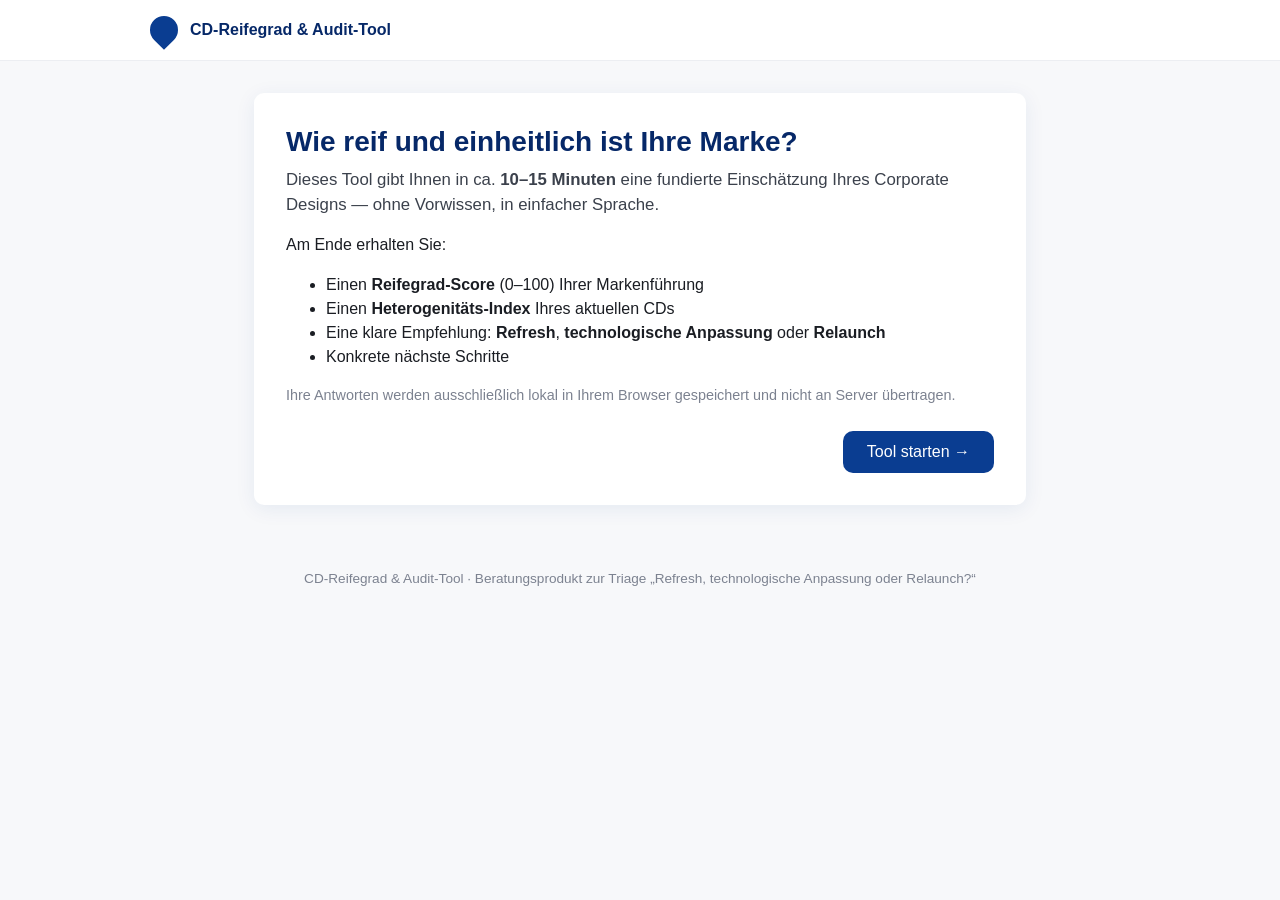
<file: tools/cd-reifegrad-tool/index.html>
<!DOCTYPE html>
<html lang="de">
<head>
<meta charset="UTF-8" />
<meta name="viewport" content="width=device-width, initial-scale=1.0" />
<title>CD-Reifegrad &amp; Audit-Tool</title>
<style>
  :root {
    --blue: #0a3d91;
    --blue-light: #e8eef9;
    --blue-dark: #062868;
    --accent: #ffb400;
    --green: #1f8a4c;
    --red: #c0392b;
    --orange: #e67e22;
    --gray-50: #f7f8fa;
    --gray-100: #eceef2;
    --gray-300: #c9cdd4;
    --gray-500: #7c8290;
    --gray-700: #3b414c;
    --gray-900: #1a1d23;
    --radius: 10px;
    --shadow: 0 4px 20px rgba(10, 61, 145, 0.08);
  }
  * { box-sizing: border-box; }
  html, body {
    margin: 0;
    padding: 0;
    font-family: -apple-system, BlinkMacSystemFont, "Segoe UI", Roboto, "Helvetica Neue", Arial, sans-serif;
    color: var(--gray-900);
    background: var(--gray-50);
    line-height: 1.5;
  }
  header {
    background: white;
    border-bottom: 1px solid var(--gray-100);
    padding: 1rem 1.5rem;
    position: sticky;
    top: 0;
    z-index: 10;
  }
  header .wrap {
    max-width: 980px;
    margin: 0 auto;
    display: flex;
    align-items: center;
    justify-content: space-between;
    gap: 1rem;
  }
  .brand {
    display: flex;
    align-items: center;
    gap: 0.75rem;
    font-weight: 600;
    color: var(--blue-dark);
  }
  .brand-mark {
    width: 28px; height: 28px;
    background: var(--blue);
    border-radius: 50% 50% 50% 0;
    transform: rotate(-45deg);
  }
  .progress-wrap {
    flex: 1;
    max-width: 320px;
  }
  .progress-bar {
    height: 6px;
    background: var(--gray-100);
    border-radius: 3px;
    overflow: hidden;
  }
  .progress-fill {
    height: 100%;
    background: var(--blue);
    width: 0%;
    transition: width 0.3s ease;
  }
  .progress-text {
    font-size: 0.8rem;
    color: var(--gray-500);
    margin-top: 4px;
  }
  main {
    max-width: 820px;
    margin: 2rem auto;
    padding: 0 1.5rem;
  }
  .card {
    background: white;
    border-radius: var(--radius);
    padding: 2rem;
    box-shadow: var(--shadow);
    margin-bottom: 1.5rem;
  }
  h1 {
    margin: 0 0 0.5rem;
    color: var(--blue-dark);
    font-size: 1.75rem;
    line-height: 1.2;
  }
  h2 {
    margin: 0 0 1rem;
    color: var(--blue-dark);
    font-size: 1.3rem;
  }
  h3 {
    margin: 0 0 0.5rem;
    font-size: 1.05rem;
  }
  p { margin: 0 0 1rem; }
  .lead {
    color: var(--gray-700);
    font-size: 1.05rem;
  }
  .muted {
    color: var(--gray-500);
    font-size: 0.9rem;
  }
  .btn {
    display: inline-block;
    background: var(--blue);
    color: white;
    border: none;
    padding: 0.75rem 1.5rem;
    border-radius: var(--radius);
    font-size: 1rem;
    font-weight: 500;
    cursor: pointer;
    text-decoration: none;
    transition: background 0.2s;
  }
  .btn:hover { background: var(--blue-dark); }
  .btn:disabled {
    background: var(--gray-300);
    cursor: not-allowed;
  }
  .btn-secondary {
    background: white;
    color: var(--blue);
    border: 1.5px solid var(--blue);
  }
  .btn-secondary:hover { background: var(--blue-light); }
  .btn-ghost {
    background: transparent;
    color: var(--gray-700);
    border: none;
    padding: 0.5rem 0.75rem;
  }
  .btn-ghost:hover { color: var(--blue); }
  .btn-row {
    display: flex;
    gap: 0.75rem;
    margin-top: 1.5rem;
    flex-wrap: wrap;
    justify-content: space-between;
  }
  .mode-grid {
    display: grid;
    grid-template-columns: repeat(auto-fit, minmax(220px, 1fr));
    gap: 1rem;
    margin: 1.5rem 0;
  }
  .mode-card {
    border: 2px solid var(--gray-100);
    border-radius: var(--radius);
    padding: 1.25rem;
    cursor: pointer;
    transition: all 0.2s;
    background: white;
  }
  .mode-card:hover {
    border-color: var(--blue);
    transform: translateY(-2px);
  }
  .mode-card.selected {
    border-color: var(--blue);
    background: var(--blue-light);
  }
  .mode-card .icon {
    width: 40px; height: 40px;
    background: var(--blue-light);
    border-radius: 50%;
    display: flex;
    align-items: center;
    justify-content: center;
    color: var(--blue);
    font-size: 1.2rem;
    font-weight: bold;
    margin-bottom: 0.75rem;
  }
  .mode-card.selected .icon {
    background: var(--blue);
    color: white;
  }
  .question {
    margin-bottom: 2rem;
    padding-bottom: 2rem;
    border-bottom: 1px solid var(--gray-100);
  }
  .question:last-child {
    border-bottom: none;
    padding-bottom: 0;
    margin-bottom: 0;
  }
  .q-num {
    display: inline-block;
    background: var(--blue-light);
    color: var(--blue-dark);
    padding: 2px 10px;
    border-radius: 12px;
    font-size: 0.8rem;
    font-weight: 600;
    margin-bottom: 0.5rem;
  }
  .q-text {
    font-weight: 500;
    font-size: 1.05rem;
    margin-bottom: 0.5rem;
  }
  .q-help {
    color: var(--gray-500);
    font-size: 0.9rem;
    margin-bottom: 1rem;
  }
  .likert {
    display: grid;
    grid-template-columns: repeat(5, 1fr);
    gap: 0.5rem;
  }
  .likert-option {
    background: white;
    border: 1.5px solid var(--gray-100);
    border-radius: var(--radius);
    padding: 0.75rem 0.5rem;
    cursor: pointer;
    text-align: center;
    transition: all 0.15s;
    font-size: 0.85rem;
    color: var(--gray-700);
  }
  .likert-option:hover {
    border-color: var(--blue);
    background: var(--blue-light);
  }
  .likert-option.selected {
    background: var(--blue);
    border-color: var(--blue);
    color: white;
    font-weight: 500;
  }
  .likert-option .num {
    display: block;
    font-size: 1.1rem;
    font-weight: 600;
    margin-bottom: 2px;
  }
  .section-header {
    margin-bottom: 1.5rem;
    padding-bottom: 1rem;
    border-bottom: 2px solid var(--blue-light);
  }
  .section-header .kicker {
    color: var(--blue);
    font-size: 0.85rem;
    font-weight: 600;
    text-transform: uppercase;
    letter-spacing: 0.5px;
  }
  .group-header {
    margin: 1.5rem 0 1rem;
    padding-left: 0.75rem;
    border-left: 3px solid var(--blue);
    color: var(--blue-dark);
    font-weight: 600;
  }
  .group-header:first-child { margin-top: 0; }
  .result-score {
    text-align: center;
    padding: 2rem 1rem;
    background: linear-gradient(135deg, var(--blue) 0%, var(--blue-dark) 100%);
    color: white;
    border-radius: var(--radius);
    margin-bottom: 1.5rem;
  }
  .result-score .big-num {
    font-size: 3.5rem;
    font-weight: 700;
    line-height: 1;
    margin: 0.5rem 0;
  }
  .result-score .label {
    opacity: 0.85;
    font-size: 0.9rem;
    text-transform: uppercase;
    letter-spacing: 1px;
  }
  .result-score .level {
    background: rgba(255,255,255,0.2);
    padding: 6px 14px;
    border-radius: 20px;
    display: inline-block;
    margin-top: 0.5rem;
    font-weight: 500;
  }
  .score-grid {
    display: grid;
    grid-template-columns: 1fr 1fr;
    gap: 1rem;
    margin-bottom: 1.5rem;
  }
  .score-grid .result-score .big-num { font-size: 2.5rem; }
  .score-grid .result-score { padding: 1.25rem 1rem; }
  .heterogen { background: linear-gradient(135deg, #e67e22 0%, #c0392b 100%); }
  .recommendation {
    padding: 1.5rem;
    border-radius: var(--radius);
    border-left: 4px solid var(--blue);
    background: var(--blue-light);
    margin-bottom: 1.5rem;
  }
  .recommendation h3 {
    color: var(--blue-dark);
    margin-bottom: 0.5rem;
  }
  .rec-tag {
    display: inline-block;
    padding: 4px 12px;
    border-radius: 12px;
    font-size: 0.85rem;
    font-weight: 600;
    background: var(--blue);
    color: white;
    margin-bottom: 0.75rem;
  }
  .rec-tag.refresh { background: var(--green); }
  .rec-tag.tech { background: var(--orange); }
  .rec-tag.relaunch { background: var(--red); }
  .dim-bar {
    display: grid;
    grid-template-columns: 200px 1fr 50px;
    gap: 0.75rem;
    align-items: center;
    margin-bottom: 0.5rem;
    font-size: 0.9rem;
  }
  .dim-bar .bar-track {
    height: 12px;
    background: var(--gray-100);
    border-radius: 6px;
    overflow: hidden;
  }
  .dim-bar .bar-fill {
    height: 100%;
    border-radius: 6px;
    transition: width 0.5s ease;
  }
  .dim-bar .bar-value {
    text-align: right;
    font-weight: 600;
    color: var(--gray-700);
  }
  .level-1 { background: var(--red); }
  .level-2 { background: var(--orange); }
  .level-3 { background: var(--accent); }
  .level-4 { background: #7fc15c; }
  .level-5 { background: var(--green); }
  .actions-list {
    list-style: none;
    padding: 0;
    margin: 0;
  }
  .actions-list li {
    padding: 0.75rem 0;
    border-bottom: 1px solid var(--gray-100);
    display: flex;
    gap: 0.75rem;
    align-items: flex-start;
  }
  .actions-list li:last-child { border-bottom: none; }
  .actions-list .check {
    color: var(--blue);
    font-weight: bold;
  }
  .hidden { display: none !important; }
  .checkbox-grid {
    display: grid;
    grid-template-columns: repeat(auto-fill, minmax(220px, 1fr));
    gap: 0.5rem;
    margin-top: 0.5rem;
  }
  .checkbox-item {
    display: flex;
    align-items: center;
    gap: 0.5rem;
    padding: 0.6rem 0.75rem;
    background: var(--gray-50);
    border-radius: 6px;
    cursor: pointer;
    border: 1.5px solid transparent;
    font-size: 0.9rem;
  }
  .checkbox-item:hover { border-color: var(--blue); }
  .checkbox-item.checked {
    background: var(--blue-light);
    border-color: var(--blue);
    font-weight: 500;
  }
  .checkbox-item input { margin: 0; }
  .stat-row {
    display: flex;
    gap: 1.5rem;
    flex-wrap: wrap;
    margin: 1rem 0;
  }
  .stat {
    flex: 1;
    min-width: 140px;
    padding: 1rem;
    background: var(--gray-50);
    border-radius: var(--radius);
  }
  .stat .label {
    font-size: 0.8rem;
    color: var(--gray-500);
    text-transform: uppercase;
    letter-spacing: 0.5px;
  }
  .stat .value {
    font-size: 1.5rem;
    font-weight: 600;
    color: var(--blue-dark);
    margin-top: 4px;
  }
  footer {
    text-align: center;
    padding: 2rem 1rem;
    color: var(--gray-500);
    font-size: 0.85rem;
  }
  @media (max-width: 600px) {
    .likert {
      grid-template-columns: repeat(5, 1fr);
      gap: 0.25rem;
    }
    .likert-option { padding: 0.5rem 0.25rem; font-size: 0.7rem; }
    .likert-option .num { font-size: 0.95rem; }
    .score-grid { grid-template-columns: 1fr; }
    .dim-bar { grid-template-columns: 1fr; gap: 0.25rem; }
    .dim-bar .bar-value { text-align: left; }
    .card { padding: 1.25rem; }
    h1 { font-size: 1.4rem; }
  }
  @media print {
    header, .btn-row, .no-print { display: none !important; }
    body { background: white; }
    .card { box-shadow: none; border: 1px solid var(--gray-100); page-break-inside: avoid; }
    main { margin: 0; max-width: 100%; }
  }
</style>
</head>
<body>

<header>
  <div class="wrap">
    <div class="brand">
      <div class="brand-mark"></div>
      <span>CD-Reifegrad &amp; Audit-Tool</span>
    </div>
    <div class="progress-wrap" id="progressWrap" style="display:none;">
      <div class="progress-bar"><div class="progress-fill" id="progressFill"></div></div>
      <div class="progress-text" id="progressText">Schritt 1 von 1</div>
    </div>
  </div>
</header>

<main>

  <!-- WELCOME -->
  <section class="card" id="screen-welcome">
    <h1>Wie reif und einheitlich ist Ihre Marke?</h1>
    <p class="lead">
      Dieses Tool gibt Ihnen in ca. <strong>10–15 Minuten</strong> eine fundierte Einschätzung
      Ihres Corporate Designs — ohne Vorwissen, in einfacher Sprache.
    </p>
    <p>
      Am Ende erhalten Sie:
    </p>
    <ul>
      <li>Einen <strong>Reifegrad-Score</strong> (0–100) Ihrer Markenführung</li>
      <li>Einen <strong>Heterogenitäts-Index</strong> Ihres aktuellen CDs</li>
      <li>Eine klare Empfehlung: <strong>Refresh</strong>, <strong>technologische Anpassung</strong> oder <strong>Relaunch</strong></li>
      <li>Konkrete nächste Schritte</li>
    </ul>
    <p class="muted">
      Ihre Antworten werden ausschließlich lokal in Ihrem Browser gespeichert
      und nicht an Server übertragen.
    </p>
    <div class="btn-row">
      <span></span>
      <button class="btn" onclick="startTool()">Tool starten →</button>
    </div>
  </section>

  <!-- MODE -->
  <section class="card hidden" id="screen-mode">
    <div class="section-header">
      <div class="kicker">Schritt 1</div>
      <h2>Was möchten Sie analysieren?</h2>
      <p class="muted">Sie können einen Bereich oder beide auswählen.</p>
    </div>
    <div class="mode-grid">
      <div class="mode-card selected" data-mode="reifegrad" onclick="toggleMode('reifegrad')">
        <div class="icon">R</div>
        <h3>Reifegrad-Check</h3>
        <p class="muted" style="margin:0;">
          Wie professionell ist Ihre Markenführung organisiert? Strategie, Manual, Prozesse, Technologie, KI.
        </p>
      </div>
      <div class="mode-card selected" data-mode="audit" onclick="toggleMode('audit')">
        <div class="icon">A</div>
        <h3>CD-Audit</h3>
        <p class="muted" style="margin:0;">
          Wie konsistent ist Ihr CD über alle Kanäle? Logo, Farbe, Typo, Bildwelt, Templates.
        </p>
      </div>
    </div>
    <div class="btn-row">
      <button class="btn-ghost" onclick="show('welcome')">← Zurück</button>
      <button class="btn" id="modeNext" onclick="startQuestionnaire()">Weiter →</button>
    </div>
  </section>

  <!-- ORG INFO -->
  <section class="card hidden" id="screen-org">
    <div class="section-header">
      <div class="kicker">Schritt 2</div>
      <h2>Kurz zu Ihrer Organisation</h2>
      <p class="muted">Diese Angaben helfen, die Empfehlung zu schärfen. Alle Felder sind optional.</p>
    </div>
    <div class="question">
      <div class="q-text">Name der Organisation (optional)</div>
      <input type="text" id="orgName" placeholder="z.B. Musterfirma GmbH"
             style="width:100%; padding: 0.75rem; border:1.5px solid var(--gray-100); border-radius: var(--radius); font-size:1rem;" />
    </div>
    <div class="question">
      <div class="q-text">Wie alt ist Ihr aktuelles Corporate Design?</div>
      <div class="likert" id="cd-age">
        <div class="likert-option" data-value="1"><span class="num">&lt; 1 J.</span></div>
        <div class="likert-option" data-value="2"><span class="num">1–3 J.</span></div>
        <div class="likert-option" data-value="3"><span class="num">3–5 J.</span></div>
        <div class="likert-option" data-value="4"><span class="num">5–10 J.</span></div>
        <div class="likert-option" data-value="5"><span class="num">&gt; 10 J.</span></div>
      </div>
    </div>
    <div class="question">
      <div class="q-text">Wie viele Mitarbeitende hat Ihre Organisation?</div>
      <div class="likert" id="org-size">
        <div class="likert-option" data-value="1"><span class="num">&lt; 10</span></div>
        <div class="likert-option" data-value="2"><span class="num">10–50</span></div>
        <div class="likert-option" data-value="3"><span class="num">50–250</span></div>
        <div class="likert-option" data-value="4"><span class="num">250–1000</span></div>
        <div class="likert-option" data-value="5"><span class="num">&gt; 1000</span></div>
      </div>
    </div>
    <div class="btn-row">
      <button class="btn-ghost" onclick="show('mode')">← Zurück</button>
      <button class="btn" onclick="startQuestionnaire()">Weiter →</button>
    </div>
  </section>

  <!-- QUESTIONNAIRE -->
  <section class="card hidden" id="screen-questionnaire">
    <div class="section-header">
      <div class="kicker" id="qSectionKicker">Reifegrad-Check</div>
      <h2 id="qSectionTitle">Markenstrategie &amp; Identität</h2>
      <p class="muted" id="qSectionLead">Bewerten Sie, wie stark die folgenden Aussagen auf Ihre Organisation zutreffen.</p>
    </div>
    <div id="qContainer"></div>
    <div class="btn-row">
      <button class="btn-ghost" id="qBack">← Zurück</button>
      <button class="btn" id="qNext" disabled>Weiter →</button>
    </div>
  </section>

  <!-- RESULTS -->
  <section class="hidden" id="screen-results">
    <div class="card">
      <div class="section-header">
        <div class="kicker">Auswertung</div>
        <h1 id="resultTitle">Ihr Marken-Status</h1>
        <p class="muted" id="resultOrg"></p>
      </div>

      <div id="scoreContainer"></div>

      <div class="recommendation" id="recBox">
        <h3>Unsere Empfehlung</h3>
        <span class="rec-tag" id="recTag">—</span>
        <p id="recText"></p>
        <p class="muted" id="recReason" style="margin-top:0.5rem;"></p>
      </div>
    </div>

    <div class="card" id="dimensionsCard">
      <h2>Detail-Auswertung</h2>
      <p class="muted">Je länger der Balken, desto besser bewertet.</p>
      <div id="dimensionBars"></div>
    </div>

    <div class="card">
      <h2>Nächste Schritte</h2>
      <ul class="actions-list" id="actionList"></ul>
    </div>

    <div class="card no-print">
      <h2>Ergebnis sichern</h2>
      <p class="muted">Sie können das Ergebnis als PDF drucken oder als Datei sichern, um es später weiterzubearbeiten.</p>
      <div class="btn-row">
        <button class="btn-secondary" onclick="window.print()">Als PDF drucken</button>
        <button class="btn-secondary" onclick="exportJSON()">Daten exportieren (JSON)</button>
        <button class="btn-ghost" onclick="restart()">Neu starten</button>
      </div>
    </div>
  </section>

</main>

<footer>
  CD-Reifegrad &amp; Audit-Tool · Beratungsprodukt zur Triage „Refresh, technologische Anpassung oder Relaunch?“
</footer>

<script>
"use strict";

/* ====================================================================
   QUESTION CATALOG
   ==================================================================== */

const REIFEGRAD = [
  {
    group: "Markenstrategie & Identität",
    questions: [
      { id: "r_strat_1", text: "Wir haben eine schriftlich festgehaltene Markenstrategie (Werte, Vision, Mission).",
        help: "Eine Marken­strategie beschreibt, wofür Ihre Marke steht und wohin sie sich entwickeln soll." },
      { id: "r_strat_2", text: "Unsere Mitarbeitenden wissen, wofür unsere Marke steht.",
        help: "Können Mitarbeitende den Markenkern in eigenen Worten erklären?" },
      { id: "r_strat_3", text: "Wichtige Entscheidungen zur Kommunikation werden auf Basis der Markenstrategie getroffen.",
        help: "Wird die Strategie aktiv im Alltag herangezogen — oder liegt sie nur in der Schublade?" },
    ]
  },
  {
    group: "Corporate Design Manual",
    questions: [
      { id: "r_man_1", text: "Es existiert ein aktuelles CD-Manual oder ein Brand Guide.",
        help: "Das CD-Manual beschreibt verbindlich, wie Logo, Farben, Typografie usw. einzusetzen sind." },
      { id: "r_man_2", text: "Das Manual wurde in den letzten 2 Jahren aktualisiert.",
        help: "Veraltete Manuals führen schnell zu uneinheitlicher Anwendung." },
      { id: "r_man_3", text: "Das Manual ist für alle relevanten Personen leicht zugänglich.",
        help: "z.B. über Intranet, Brand Portal oder geteilte Cloud." },
    ]
  },
  {
    group: "Assets & Vorlagen",
    questions: [
      { id: "r_ass_1", text: "Wir haben ein zentrales, gepflegtes Repository für Logos, Bilder und Vorlagen.",
        help: "„Zentral“ heißt: alle finden dort die gleichen, aktuellen Dateien." },
      { id: "r_ass_2", text: "Für die wichtigsten Anwendungen (Word, PowerPoint, Web, Social, Print) gibt es einsatzfertige Vorlagen.",
        help: "Vorlagen sparen Zeit und sorgen für Einheitlichkeit." },
      { id: "r_ass_3", text: "Diese Vorlagen werden regelmäßig gepflegt und aktualisiert.",
        help: "Veraltete Vorlagen werden umgangen — und das CD bröckelt." },
    ]
  },
  {
    group: "Governance & Prozesse",
    questions: [
      { id: "r_gov_1", text: "Es gibt eine klar benannte Verantwortlichkeit für das Corporate Design (z.B. CD-Manager:in).",
        help: "Ohne Verantwortliche/n verwässert das CD über die Zeit." },
      { id: "r_gov_2", text: "Es gibt definierte Freigabeprozesse für neue Kommunikationsmaterialien.",
        help: "Wer prüft, dass Materialien dem CD entsprechen, bevor sie veröffentlicht werden?" },
      { id: "r_gov_3", text: "Verstöße gegen das CD werden systematisch erkannt und behoben.",
        help: "Gibt es ein Monitoring oder regelmäßige Audits?" },
    ]
  },
  {
    group: "Technologie & KI",
    questions: [
      { id: "r_tec_1", text: "Wir nutzen Design Tokens oder strukturierte Design-Daten (z.B. Farben, Schriften als zentrale Variablen).",
        help: "Design Tokens machen das CD maschinenlesbar und über Tools hinweg konsistent." },
      { id: "r_tec_2", text: "Wir setzen KI-Tools im Markenprozess gezielt ein (z.B. Texterstellung, Asset-Generierung).",
        help: "KI kann Tempo und Skalierbarkeit massiv erhöhen — wenn sie kontrolliert eingesetzt wird." },
      { id: "r_tec_3", text: "Wir haben Governance / Leitplanken für KI-generierte Inhalte.",
        help: "Klare Regeln verhindern, dass KI-Outputs unkontrolliert in Markenkommunikation landen." },
    ]
  }
];

const CD_AUDIT = [
  {
    group: "Visuelle Konsistenz",
    questions: [
      { id: "a_vis_logo", text: "Logo-Anwendung",
        help: "Wird das Logo überall korrekt, in gleicher Form, gleichen Farben und Schutzräumen eingesetzt?" },
      { id: "a_vis_color", text: "Farbpalette",
        help: "Werden über alle Touchpoints dieselben Farben (CI-Farben + Sekundärpalette) verwendet?" },
      { id: "a_vis_typo", text: "Typografie",
        help: "Einheitliche Schriften, Größen und Hierarchien?" },
      { id: "a_vis_image", text: "Bildwelt / Fotografie",
        help: "Erkennbarer, konsistenter Bildstil über alle Kanäle?" },
      { id: "a_vis_illu", text: "Illustrationen / Grafiken / Icons",
        help: "Einheitlicher Stil bei Icons, Illustrationen, Infografiken?" },
      { id: "a_vis_layout", text: "Layout, Raster &amp; Gestaltungsprinzipien",
        help: "Wiederkehrende Layoutmuster, klare Hierarchie, gemeinsame Designprinzipien?" },
    ]
  },
  {
    group: "Inhalt & Sprache",
    questions: [
      { id: "a_lang_tone", text: "Tonalität &amp; Sprachstil",
        help: "Klingt Ihre Marke an allen Berührungspunkten gleich (formal/casual, freundlich/sachlich)?" },
      { id: "a_lang_terms", text: "Wording &amp; Begrifflichkeiten",
        help: "Werden zentrale Begriffe einheitlich verwendet?" },
    ]
  },
  {
    group: "Touchpoints",
    questions: [
      { id: "a_tp_web", text: "Web &amp; digitale Touchpoints",
        help: "Wirken Website, App, Social Media und Newsletter wie aus einem Guss?" },
      { id: "a_tp_print", text: "Print &amp; analoge Touchpoints",
        help: "Geschäftsausstattung, Broschüren, Messe — alles im gleichen Stil?" },
      { id: "a_tp_internal", text: "Interne Kommunikation",
        help: "Präsentationen, Intranet, interne Mails — folgen sie dem CD?" },
    ]
  }
];

const LIKERT_LABELS = [
  { num: "1", label: "Trifft nicht zu" },
  { num: "2", label: "Eher nicht" },
  { num: "3", label: "Teils/teils" },
  { num: "4", label: "Eher schon" },
  { num: "5", label: "Voll zutreffend" },
];

const AUDIT_LIKERT_LABELS = [
  { num: "1", label: "Sehr heterogen" },
  { num: "2", label: "Eher heterogen" },
  { num: "3", label: "Gemischt" },
  { num: "4", label: "Eher konsistent" },
  { num: "5", label: "Sehr konsistent" },
];

/* ====================================================================
   STATE
   ==================================================================== */

const STORAGE_KEY = "cd-tool-state-v1";

const state = {
  mode: { reifegrad: true, audit: true },
  org: { name: "", cdAge: null, orgSize: null },
  answers: {},
  currentScreen: "welcome",
  sectionIndex: 0,
  flow: [],
};

function loadState() {
  try {
    const saved = localStorage.getItem(STORAGE_KEY);
    if (saved) {
      const data = JSON.parse(saved);
      Object.assign(state, data);
    }
  } catch (e) { /* ignore */ }
}
function saveState() {
  try {
    localStorage.setItem(STORAGE_KEY, JSON.stringify({
      mode: state.mode,
      org: state.org,
      answers: state.answers,
    }));
  } catch (e) { /* ignore */ }
}

/* ====================================================================
   NAVIGATION
   ==================================================================== */

function show(screenName) {
  document.querySelectorAll("main > section").forEach(s => s.classList.add("hidden"));
  const el = document.getElementById("screen-" + screenName);
  if (el) el.classList.remove("hidden");
  state.currentScreen = screenName;
  window.scrollTo({ top: 0, behavior: "smooth" });
}

function startTool() {
  show("mode");
  document.getElementById("progressWrap").style.display = "block";
  updateProgress(1, 4);
}

function toggleMode(mode) {
  state.mode[mode] = !state.mode[mode];
  const card = document.querySelector(`[data-mode="${mode}"]`);
  card.classList.toggle("selected", state.mode[mode]);
  document.getElementById("modeNext").disabled = !state.mode.reifegrad && !state.mode.audit;
}

function buildFlow() {
  const flow = [];
  if (state.mode.reifegrad) {
    REIFEGRAD.forEach((g, i) => flow.push({ kind: "reifegrad", group: g, index: i, total: REIFEGRAD.length }));
  }
  if (state.mode.audit) {
    CD_AUDIT.forEach((g, i) => flow.push({ kind: "audit", group: g, index: i, total: CD_AUDIT.length }));
  }
  state.flow = flow;
}

function startQuestionnaire() {
  if (state.currentScreen === "mode") {
    show("org");
    updateProgress(2, 4);
    return;
  }
  state.org.name = document.getElementById("orgName").value;
  buildFlow();
  state.sectionIndex = 0;
  renderSection();
  show("questionnaire");
}

function renderSection() {
  const sec = state.flow[state.sectionIndex];
  document.getElementById("qSectionKicker").textContent =
    sec.kind === "reifegrad" ? "Reifegrad-Check" : "CD-Audit";
  document.getElementById("qSectionTitle").textContent = sec.group.group;
  document.getElementById("qSectionLead").textContent =
    sec.kind === "reifegrad"
      ? "Wie stark treffen die folgenden Aussagen auf Ihre Organisation zu?"
      : "Wie konsistent ist diese Dimension aktuell über Ihre Kommunikationskanäle?";

  const labels = sec.kind === "reifegrad" ? LIKERT_LABELS : AUDIT_LIKERT_LABELS;
  const container = document.getElementById("qContainer");
  container.innerHTML = "";

  sec.group.questions.forEach((q, idx) => {
    const div = document.createElement("div");
    div.className = "question";
    div.innerHTML = `
      <div class="q-num">${idx + 1} / ${sec.group.questions.length}</div>
      <div class="q-text">${q.text}</div>
      <div class="q-help">${q.help}</div>
      <div class="likert" data-qid="${q.id}">
        ${labels.map((l, i) => `
          <div class="likert-option" data-value="${i + 1}">
            <span class="num">${l.num}</span>
            <span>${l.label}</span>
          </div>
        `).join("")}
      </div>
    `;
    container.appendChild(div);
  });

  // attach listeners and restore state
  container.querySelectorAll(".likert").forEach(group => {
    const qid = group.dataset.qid;
    if (state.answers[qid]) {
      const opt = group.querySelector(`[data-value="${state.answers[qid]}"]`);
      if (opt) opt.classList.add("selected");
    }
    group.querySelectorAll(".likert-option").forEach(opt => {
      opt.addEventListener("click", () => {
        group.querySelectorAll(".likert-option").forEach(o => o.classList.remove("selected"));
        opt.classList.add("selected");
        state.answers[qid] = parseInt(opt.dataset.value, 10);
        saveState();
        updateNextButton();
      });
    });
  });

  // back/next setup
  document.getElementById("qBack").onclick = goBackSection;
  document.getElementById("qNext").onclick = goNextSection;
  updateNextButton();
  updateProgress(3 + state.sectionIndex, 3 + state.flow.length);
}

function updateNextButton() {
  const sec = state.flow[state.sectionIndex];
  const allAnswered = sec.group.questions.every(q => state.answers[q.id] != null);
  const btn = document.getElementById("qNext");
  btn.disabled = !allAnswered;
  const isLast = state.sectionIndex === state.flow.length - 1;
  btn.textContent = isLast ? "Auswertung →" : "Weiter →";
}

function goBackSection() {
  if (state.sectionIndex === 0) {
    show("org");
    updateProgress(2, 4);
    return;
  }
  state.sectionIndex--;
  renderSection();
}

function goNextSection() {
  if (state.sectionIndex < state.flow.length - 1) {
    state.sectionIndex++;
    renderSection();
  } else {
    showResults();
  }
}

function updateProgress(current, total) {
  const pct = Math.round((current / total) * 100);
  document.getElementById("progressFill").style.width = pct + "%";
  document.getElementById("progressText").textContent = `Schritt ${current} von ${total}`;
}

/* ====================================================================
   ORG INFO LIKERT
   ==================================================================== */

function attachOrgLikert(id, target) {
  const group = document.getElementById(id);
  group.querySelectorAll(".likert-option").forEach(opt => {
    opt.addEventListener("click", () => {
      group.querySelectorAll(".likert-option").forEach(o => o.classList.remove("selected"));
      opt.classList.add("selected");
      state.org[target] = parseInt(opt.dataset.value, 10);
      saveState();
    });
  });
}

/* ====================================================================
   SCORING & RESULTS
   ==================================================================== */

function avg(arr) {
  if (!arr.length) return 0;
  return arr.reduce((a, b) => a + b, 0) / arr.length;
}

function calcReifegrad() {
  const values = [];
  const byGroup = {};
  REIFEGRAD.forEach(g => {
    const gv = g.questions.map(q => state.answers[q.id]).filter(v => v != null);
    if (gv.length) byGroup[g.group] = avg(gv);
    values.push(...gv);
  });
  return {
    score: Math.round(avg(values) * 20),
    raw: avg(values),
    byGroup
  };
}

function calcAudit() {
  const values = [];
  const byGroup = {};
  CD_AUDIT.forEach(g => {
    const gv = g.questions.map(q => state.answers[q.id]).filter(v => v != null);
    if (gv.length) byGroup[g.group] = avg(gv);
    values.push(...gv);
  });
  const consistency = avg(values);
  return {
    consistency: Math.round(consistency * 20),
    heterogeneity: Math.round((5 - consistency) * 25),
    raw: consistency,
    byGroup
  };
}

function reifegradLevel(score) {
  if (score < 21) return { name: "Initial", desc: "Wenig systematisch, viel Improvisation." };
  if (score < 41) return { name: "Definiert", desc: "Grundlagen vorhanden, aber inkonsistent gelebt." };
  if (score < 61) return { name: "Gemanagt", desc: "Klare Strukturen, gute Umsetzung in Kernbereichen." };
  if (score < 81) return { name: "Optimiert", desc: "Hohes Niveau, datengetrieben, prozesssicher." };
  return { name: "KI-integriert", desc: "Marke skaliert mit KI-Unterstützung und Governance." };
}

function recommend(reifegrad, audit) {
  const hasAudit = state.mode.audit && audit;
  const hasReifegrad = state.mode.reifegrad && reifegrad;

  // Determine tech-gap (KI/Token weak even if rest strong)
  let techGap = 0;
  if (hasReifegrad && reifegrad.byGroup["Technologie & KI"] != null) {
    techGap = (3 - reifegrad.byGroup["Technologie & KI"]); // > 0 if weak
  }

  let r = { tag: "refresh", label: "Refresh", reasons: [] };

  const reifeScore = hasReifegrad ? reifegrad.score : null;
  const heter = hasAudit ? audit.heterogeneity : null;

  // Heuristics
  if (reifeScore != null && reifeScore < 35) {
    r = { tag: "relaunch", label: "Relaunch", reasons: [] };
    r.reasons.push("Reifegrad sehr niedrig — Markenfundament fehlt oder ist nicht verankert.");
  } else if (heter != null && heter > 60) {
    r = { tag: "relaunch", label: "Relaunch", reasons: [] };
    r.reasons.push("Stark heterogenes Erscheinungsbild — eine punktuelle Korrektur reicht nicht.");
  } else if (techGap > 1.2 && (reifeScore == null || reifeScore >= 45)) {
    r = { tag: "tech", label: "Technologische Anpassung", reasons: [] };
    r.reasons.push("Markenführung solide, aber Technologie/KI-Reife liegt zurück — Anpassung priorisiert.");
  } else if ((reifeScore != null && reifeScore < 55) || (heter != null && heter > 40)) {
    r = { tag: "refresh", label: "Refresh", reasons: [] };
    r.reasons.push("Grundsubstanz ist da — gezielte Auffrischung und Lückenschluss reichen aus.");
  } else {
    r = { tag: "refresh", label: "Refresh (vorbeugend)", reasons: [] };
    r.reasons.push("Solide Basis — kleine Refresh-Maßnahmen halten die Marke vital.");
  }

  if (state.org.cdAge >= 4) r.reasons.push(`CD ist ${state.org.cdAge === 5 ? "über 10" : "5–10"} Jahre alt — Modernisierungsbedarf wahrscheinlich.`);
  if (techGap > 1.2 && r.tag !== "tech") r.reasons.push("Zusätzlich: Technologie-/KI-Lücke parallel adressieren.");

  return r;
}

function buildActions(reifegrad, audit, rec) {
  const actions = [];
  if (rec.tag === "relaunch") {
    actions.push("Strategie & Zielbild erarbeiten (Workshop, Stakeholder-Einbindung).");
    actions.push("9-Phasen-Steuerung für den Relaunch aufsetzen.");
    actions.push("Business Case und Investitionsrechnung erstellen.");
    actions.push("Change & Kommunikation früh planen, Multiplikatoren benennen.");
    actions.push("Markengehirn (zentrales Wissens- und Asset-System) aufbauen.");
  } else if (rec.tag === "tech") {
    actions.push("Technologie-Assessment der aktuellen Tool-Landschaft.");
    actions.push("Design Tokens und strukturierte Markendaten einführen.");
    actions.push("KI-Readiness prüfen und Roadmap definieren.");
    actions.push("Team-Enablement: Train-the-Trainer für neue Tools/KI.");
    actions.push("Governance & Leitplanken für generative Produktion definieren.");
  } else {
    actions.push("CD-Audit der wichtigsten Touchpoints (priorisiert).");
    actions.push("Refresh-Konzept: was bleibt, was wird modernisiert?");
    actions.push("Vorlagen-/Asset-Refresh-Plan inklusive Rollout-Reihenfolge.");
    actions.push("Anwender-Update-Schulung für Mitarbeitende.");
    actions.push("CD-Manager:in begleiten und Freigabeprozesse stärken.");
  }

  // Add specific weak-point actions from reifegrad
  if (reifegrad) {
    Object.entries(reifegrad.byGroup).forEach(([g, v]) => {
      if (v < 2.5) actions.push(`Schwerpunkt setzen auf: ${g} — aktuell die größte Lücke.`);
    });
  }
  if (audit) {
    Object.entries(audit.byGroup).forEach(([g, v]) => {
      if (v < 2.5) actions.push(`CD-Schwerpunkt: ${g} — hier ist die Heterogenität am höchsten.`);
    });
  }
  return actions;
}

function showResults() {
  const reifegrad = state.mode.reifegrad ? calcReifegrad() : null;
  const audit = state.mode.audit ? calcAudit() : null;

  document.getElementById("resultOrg").textContent =
    state.org.name ? `Auswertung für: ${state.org.name}` : "Anonyme Auswertung";

  // Score cards
  const sc = document.getElementById("scoreContainer");
  let html = "";
  if (reifegrad && audit) {
    html += `<div class="score-grid">
      <div class="result-score">
        <div class="label">Reifegrad</div>
        <div class="big-num">${reifegrad.score}</div>
        <div class="level">${reifegradLevel(reifegrad.score).name}</div>
      </div>
      <div class="result-score heterogen">
        <div class="label">Heterogenität</div>
        <div class="big-num">${audit.heterogeneity}</div>
        <div class="level">${audit.heterogeneity > 60 ? "stark" : audit.heterogeneity > 30 ? "mittel" : "gering"}</div>
      </div>
    </div>`;
  } else if (reifegrad) {
    html += `<div class="result-score">
      <div class="label">Reifegrad-Score</div>
      <div class="big-num">${reifegrad.score}</div>
      <div class="level">${reifegradLevel(reifegrad.score).name}</div>
    </div>`;
  } else if (audit) {
    html += `<div class="result-score heterogen">
      <div class="label">Heterogenitäts-Index</div>
      <div class="big-num">${audit.heterogeneity}</div>
      <div class="level">${audit.heterogeneity > 60 ? "stark heterogen" : audit.heterogeneity > 30 ? "gemischt" : "konsistent"}</div>
    </div>`;
  }
  if (reifegrad) {
    html += `<p class="muted" style="margin-top:0.5rem;"><strong>Reifegrad-Stufe:</strong> ${reifegradLevel(reifegrad.score).desc}</p>`;
  }
  sc.innerHTML = html;

  // Recommendation
  const rec = recommend(reifegrad, audit);
  const recTag = document.getElementById("recTag");
  recTag.className = "rec-tag " + rec.tag;
  recTag.textContent = rec.label;
  document.getElementById("recText").textContent =
    rec.tag === "relaunch" ? "Wir empfehlen einen vollständigen Relaunch — also einen Neuaufbau von Strategie, CD und Implementierung." :
    rec.tag === "tech"      ? "Wir empfehlen eine technologische Anpassung — die Marke ist solide, aber das Tool- und KI-Fundament muss nachgezogen werden." :
                              "Wir empfehlen einen Refresh — gezielte Modernisierung statt großem Neuaufbau.";
  document.getElementById("recReason").innerHTML =
    "<strong>Begründung:</strong> " + rec.reasons.join(" ");

  // Dimension bars
  const dimContainer = document.getElementById("dimensionBars");
  dimContainer.innerHTML = "";
  const addBars = (data, prefix) => {
    Object.entries(data).forEach(([name, val]) => {
      const lvl = Math.max(1, Math.min(5, Math.round(val)));
      const pct = Math.round((val / 5) * 100);
      const div = document.createElement("div");
      div.className = "dim-bar";
      div.innerHTML = `
        <div>${prefix}${name}</div>
        <div class="bar-track"><div class="bar-fill level-${lvl}" style="width:${pct}%"></div></div>
        <div class="bar-value">${val.toFixed(1)}</div>
      `;
      dimContainer.appendChild(div);
    });
  };
  if (reifegrad) addBars(reifegrad.byGroup, "R · ");
  if (audit) addBars(audit.byGroup, "A · ");

  // Actions
  const actionUl = document.getElementById("actionList");
  actionUl.innerHTML = "";
  buildActions(reifegrad, audit, rec).forEach(a => {
    const li = document.createElement("li");
    li.innerHTML = `<span class="check">→</span><span>${a}</span>`;
    actionUl.appendChild(li);
  });

  show("results");
  updateProgress(4, 4);
}

/* ====================================================================
   EXPORT / IMPORT / RESTART
   ==================================================================== */

function exportJSON() {
  const data = {
    exportedAt: new Date().toISOString(),
    org: state.org,
    mode: state.mode,
    answers: state.answers,
    reifegrad: state.mode.reifegrad ? calcReifegrad() : null,
    audit: state.mode.audit ? calcAudit() : null,
  };
  const blob = new Blob([JSON.stringify(data, null, 2)], { type: "application/json" });
  const url = URL.createObjectURL(blob);
  const a = document.createElement("a");
  a.href = url;
  a.download = `cd-tool-ergebnis-${new Date().toISOString().slice(0,10)}.json`;
  a.click();
  URL.revokeObjectURL(url);
}

function restart() {
  if (!confirm("Möchten Sie wirklich neu starten? Alle Eingaben werden gelöscht.")) return;
  localStorage.removeItem(STORAGE_KEY);
  state.answers = {};
  state.org = { name: "", cdAge: null, orgSize: null };
  state.mode = { reifegrad: true, audit: true };
  state.sectionIndex = 0;
  document.getElementById("orgName").value = "";
  document.querySelectorAll(".likert-option.selected").forEach(o => o.classList.remove("selected"));
  document.getElementById("progressWrap").style.display = "none";
  show("welcome");
}

/* ====================================================================
   INIT
   ==================================================================== */

function init() {
  loadState();
  attachOrgLikert("cd-age", "cdAge");
  attachOrgLikert("org-size", "orgSize");
  // Restore selected mode cards
  document.querySelectorAll(".mode-card").forEach(c => {
    const m = c.dataset.mode;
    c.classList.toggle("selected", !!state.mode[m]);
  });
  // Restore org likerts
  if (state.org.cdAge) {
    const opt = document.querySelector(`#cd-age [data-value="${state.org.cdAge}"]`);
    if (opt) opt.classList.add("selected");
  }
  if (state.org.orgSize) {
    const opt = document.querySelector(`#org-size [data-value="${state.org.orgSize}"]`);
    if (opt) opt.classList.add("selected");
  }
  if (state.org.name) document.getElementById("orgName").value = state.org.name;
}

document.addEventListener("DOMContentLoaded", init);
</script>

</body>
</html>
</file>
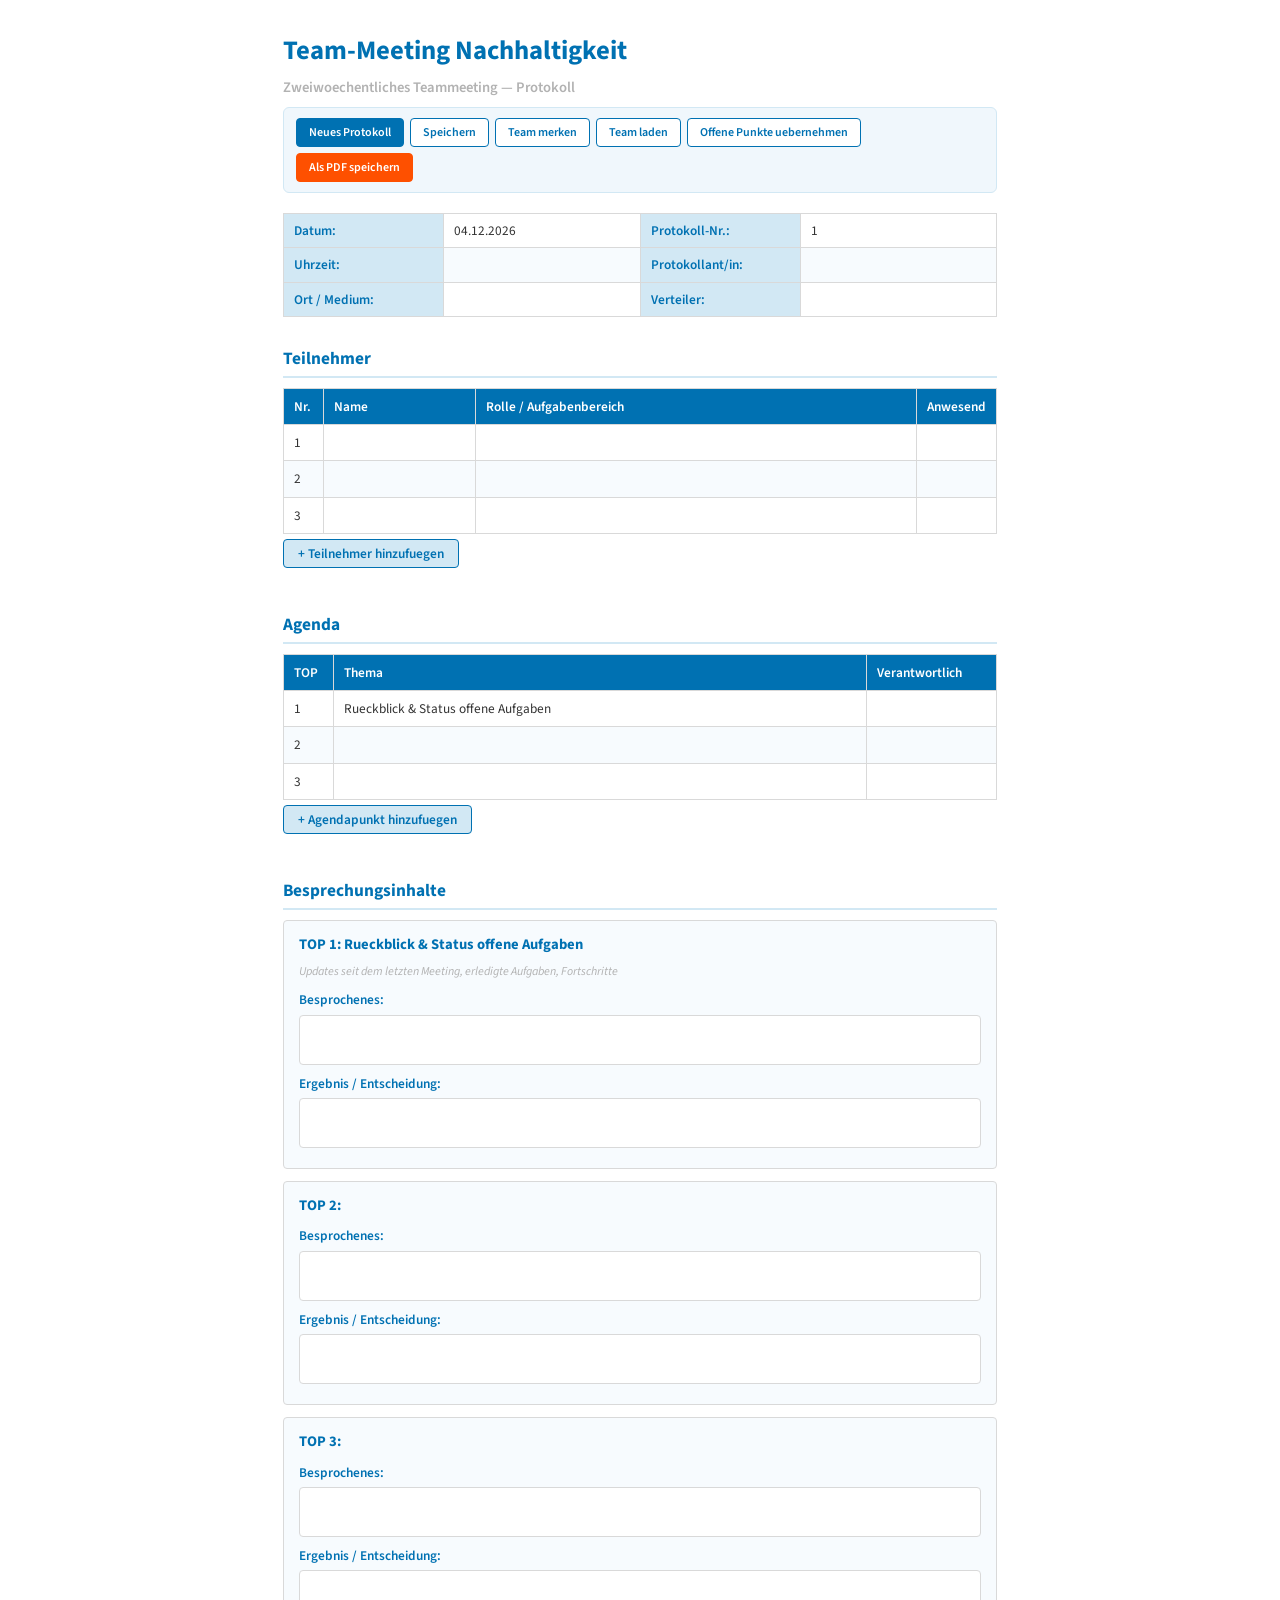
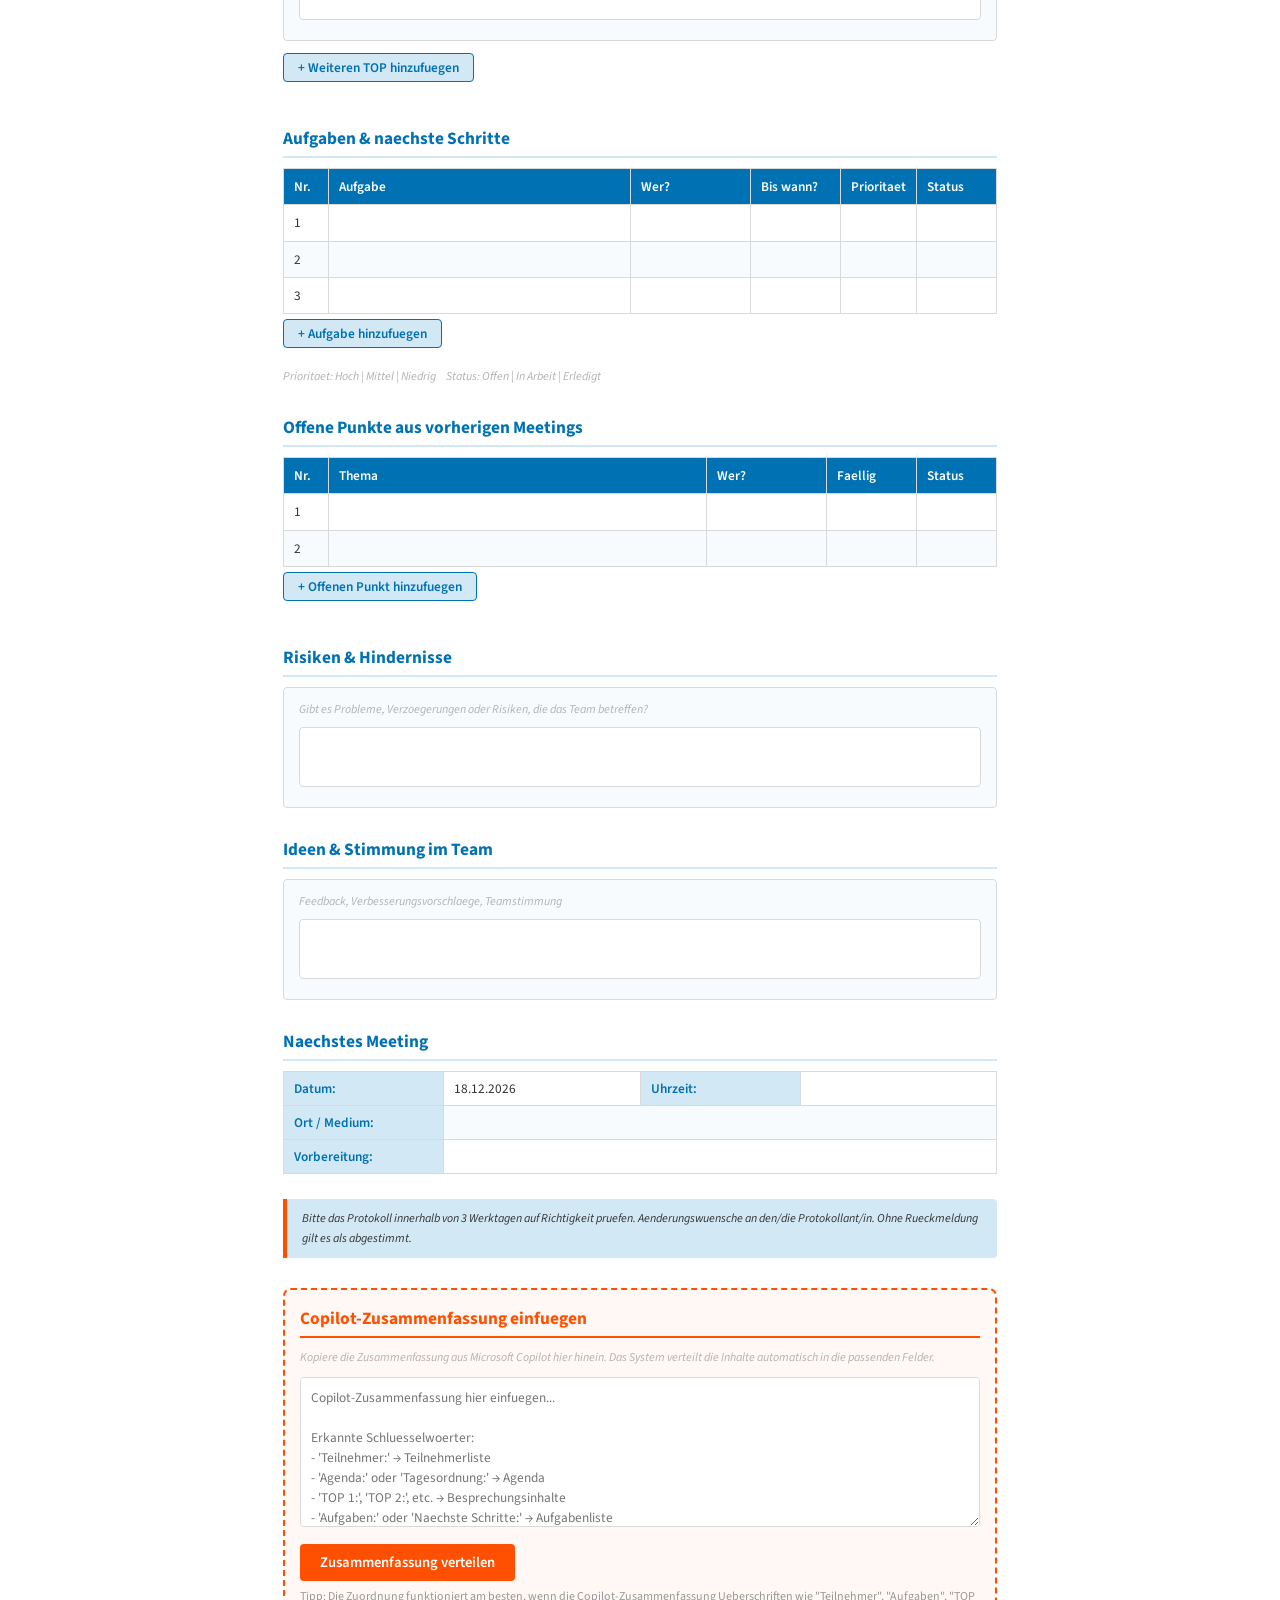
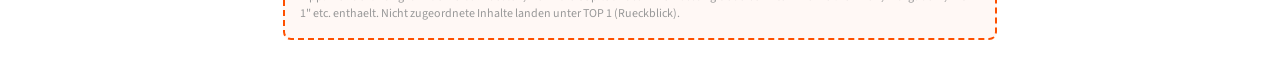
<file: Besprechungsprotokoll_Vorlage.html>
<!DOCTYPE html>
<html lang="de">
<head>
    <meta charset="UTF-8">
    <meta name="viewport" content="width=device-width, initial-scale=1.0">
    <title>Team-Meeting Nachhaltigkeit - WBS TRAINING</title>
    <link href="https://fonts.googleapis.com/css2?family=Source+Sans+Pro:wght@400;600;700&display=swap" rel="stylesheet">
    <style>
        * { margin: 0; padding: 0; box-sizing: border-box; }

        body {
            font-family: 'Source Sans Pro', Arial, sans-serif;
            font-size: 11pt;
            color: #333;
            line-height: 1.6;
            padding: 30px 40px;
            max-width: 210mm;
            margin: 0 auto;
        }

        h1 { font-size: 20pt; color: #0071B2; margin-bottom: 3px; font-weight: 700; }
        .subtitle { font-size: 11pt; color: #B2B2B2; margin-bottom: 8px; font-weight: 600; }

        /* --- Toolbar --- */
        .toolbar {
            display: flex;
            flex-wrap: wrap;
            gap: 6px;
            margin-bottom: 20px;
            padding: 10px 12px;
            background: #f0f7fc;
            border: 1px solid #D2E8F4;
            border-radius: 6px;
        }
        .toolbar button {
            font-family: inherit;
            font-size: 9pt;
            font-weight: 600;
            padding: 5px 12px;
            border-radius: 4px;
            cursor: pointer;
            border: 1px solid #0071B2;
            background: #fff;
            color: #0071B2;
        }
        .toolbar button:hover { background: #0071B2; color: #fff; }
        .toolbar button.primary { background: #0071B2; color: #fff; }
        .toolbar button.primary:hover { background: #005a8e; }
        .toolbar button.orange { background: #FE5000; color: #fff; border-color: #FE5000; }
        .toolbar button.orange:hover { background: #e04600; }
        .toolbar .save-status {
            font-size: 8pt;
            color: #888;
            align-self: center;
            margin-left: auto;
        }

        /* --- Meta --- */
        .meta-table { width: 100%; border-collapse: collapse; margin-bottom: 25px; font-size: 10pt; }
        .meta-table td { border: 1px solid #D9D9D9; padding: 6px 10px; }
        .meta-table .label { background-color: #D2E8F4; font-weight: 600; color: #0071B2; width: 160px; }
        .meta-table td[contenteditable="true"] { min-width: 120px; }

        h2 { font-size: 13pt; color: #0071B2; margin-top: 28px; margin-bottom: 10px; padding-bottom: 3px; border-bottom: 2px solid #D2E8F4; font-weight: 700; }

        table { width: 100%; border-collapse: collapse; margin-bottom: 5px; font-size: 10pt; }
        th, td { border: 1px solid #D9D9D9; padding: 7px 10px; text-align: left; vertical-align: top; }
        th { background-color: #0071B2; color: #fff; font-weight: 600; }
        tr:nth-child(even) { background-color: #f7fbfe; }

        td[contenteditable="true"] { outline: none; min-height: 20px; }
        td[contenteditable="true"]:focus { background-color: #fffde7; box-shadow: inset 0 0 0 2px #FE5000; }

        .notes-box { border: 1px solid #D9D9D9; border-radius: 4px; padding: 12px 15px; margin-bottom: 12px; background: #f7fbfe; }
        .notes-box h3 { font-size: 11pt; color: #0071B2; margin-bottom: 6px; font-weight: 700; }

        .field-label { font-weight: 600; color: #0071B2; margin-top: 8px; margin-bottom: 4px; font-size: 10pt; }
        .field-content {
            border: 1px solid #D9D9D9; border-radius: 4px; min-height: 50px;
            padding: 8px 10px; margin-bottom: 8px; background-color: #fff;
            outline: none; line-height: 1.5;
        }
        .field-content:focus { box-shadow: inset 0 0 0 2px #FE5000; background-color: #fffde7; }

        .hint { font-size: 9pt; color: #B2B2B2; font-style: italic; }
        .status-hint { font-size: 9pt; color: #B2B2B2; font-style: italic; margin-top: 4px; margin-bottom: 10px; }

        .add-row-btn, .add-top-btn {
            display: inline-block; background-color: #D2E8F4; color: #0071B2;
            border: 1px solid #0071B2; border-radius: 4px; padding: 4px 14px;
            font-size: 10pt; font-weight: 600; cursor: pointer; margin-bottom: 15px; font-family: inherit;
        }
        .add-row-btn:hover, .add-top-btn:hover { background-color: #0071B2; color: #fff; }

        .accent-box {
            margin-top: 25px; padding: 10px 15px; background-color: #D2E8F4;
            border-left: 4px solid #FE5000; font-size: 9pt; color: #333;
            font-style: italic; border-radius: 0 4px 4px 0;
        }

        /* --- Copilot --- */
        .copilot-section {
            margin-top: 30px; border: 2px dashed #FE5000; border-radius: 8px;
            padding: 15px; background-color: #fff8f5;
        }
        .copilot-section h2 { color: #FE5000; border-bottom-color: #FE5000; margin-top: 0; }
        .copilot-textarea {
            width: 100%; min-height: 150px; border: 1px solid #D9D9D9; border-radius: 4px;
            padding: 10px; font-family: inherit; font-size: 10pt; line-height: 1.5;
            resize: vertical; outline: none;
        }
        .copilot-textarea:focus { border-color: #FE5000; box-shadow: 0 0 0 2px rgba(254,80,0,0.2); }
        .copilot-btn {
            display: inline-block; background-color: #FE5000; color: #fff; border: none;
            border-radius: 4px; padding: 8px 20px; font-size: 11pt; font-weight: 600;
            cursor: pointer; margin-top: 10px; font-family: inherit;
        }
        .copilot-btn:hover { background-color: #e04600; }
        .copilot-hint { font-size: 9pt; color: #999; margin-top: 8px; line-height: 1.4; }

        /* --- Toast --- */
        .toast {
            position: fixed; bottom: 20px; right: 20px; background: #0071B2; color: #fff;
            padding: 10px 18px; border-radius: 6px; font-size: 10pt; font-weight: 600;
            opacity: 0; transition: opacity 0.3s; z-index: 9999; pointer-events: none;
        }
        .toast.show { opacity: 1; }

        @media print {
            .add-row-btn, .add-top-btn, .copilot-section, .toolbar, .toast { display: none !important; }
            td[contenteditable="true"]:focus, .field-content:focus { box-shadow: none; background-color: #fff; }
            .notes-box { page-break-inside: avoid; }
            tr { page-break-inside: avoid; }
            body { padding: 15px 20px; }
        }
    </style>
</head>
<body>

    <h1>Team-Meeting Nachhaltigkeit</h1>
    <div class="subtitle">Zweiwoechentliches Teammeeting &mdash; Protokoll</div>

    <!-- Toolbar -->
    <div class="toolbar">
        <button class="primary" onclick="neuesProtokoll()">Neues Protokoll</button>
        <button onclick="speichern()">Speichern</button>
        <button onclick="teamStammdatenSpeichern()">Team merken</button>
        <button onclick="teamStammdatenLaden()">Team laden</button>
        <button onclick="offenePunkteUebernehmen()">Offene Punkte uebernehmen</button>
        <button class="orange" onclick="pdfExport()">Als PDF speichern</button>
        <span class="save-status" id="save-status"></span>
    </div>

    <table class="meta-table" id="meta-table">
        <tr>
            <td class="label">Datum:</td>
            <td contenteditable="true" id="meta-datum"></td>
            <td class="label">Protokoll-Nr.:</td>
            <td contenteditable="true" id="meta-nr"></td>
        </tr>
        <tr>
            <td class="label">Uhrzeit:</td>
            <td contenteditable="true" id="meta-uhrzeit"></td>
            <td class="label">Protokollant/in:</td>
            <td contenteditable="true" id="meta-protokollant"></td>
        </tr>
        <tr>
            <td class="label">Ort / Medium:</td>
            <td contenteditable="true" id="meta-ort"></td>
            <td class="label">Verteiler:</td>
            <td contenteditable="true" id="meta-verteiler"></td>
        </tr>
    </table>

    <h2>Teilnehmer</h2>
    <table id="teilnehmer-table">
        <thead>
            <tr>
                <th style="width:40px">Nr.</th>
                <th>Name</th>
                <th>Rolle / Aufgabenbereich</th>
                <th style="width:80px">Anwesend</th>
            </tr>
        </thead>
        <tbody>
            <tr><td>1</td><td contenteditable="true"></td><td contenteditable="true"></td><td contenteditable="true"></td></tr>
            <tr><td>2</td><td contenteditable="true"></td><td contenteditable="true"></td><td contenteditable="true"></td></tr>
            <tr><td>3</td><td contenteditable="true"></td><td contenteditable="true"></td><td contenteditable="true"></td></tr>
        </tbody>
    </table>
    <button class="add-row-btn" onclick="addTeilnehmer()">+ Teilnehmer hinzufuegen</button>

    <h2>Agenda</h2>
    <table id="agenda-table">
        <thead>
            <tr>
                <th style="width:50px">TOP</th>
                <th>Thema</th>
                <th style="width:130px">Verantwortlich</th>
            </tr>
        </thead>
        <tbody>
            <tr><td>1</td><td contenteditable="true">Rueckblick &amp; Status offene Aufgaben</td><td contenteditable="true"></td></tr>
            <tr><td>2</td><td contenteditable="true"></td><td contenteditable="true"></td></tr>
            <tr><td>3</td><td contenteditable="true"></td><td contenteditable="true"></td></tr>
        </tbody>
    </table>
    <button class="add-row-btn" onclick="addAgenda()">+ Agendapunkt hinzufuegen</button>

    <h2>Besprechungsinhalte</h2>
    <div id="tops-container">
        <div class="notes-box" data-top="1">
            <h3 contenteditable="true">TOP 1: Rueckblick &amp; Status offene Aufgaben</h3>
            <p class="hint">Updates seit dem letzten Meeting, erledigte Aufgaben, Fortschritte</p>
            <div class="field-label">Besprochenes:</div>
            <div class="field-content" contenteditable="true" data-field="besprochenes"></div>
            <div class="field-label">Ergebnis / Entscheidung:</div>
            <div class="field-content" contenteditable="true" data-field="ergebnis"></div>
        </div>
        <div class="notes-box" data-top="2">
            <h3 contenteditable="true">TOP 2:</h3>
            <div class="field-label">Besprochenes:</div>
            <div class="field-content" contenteditable="true" data-field="besprochenes"></div>
            <div class="field-label">Ergebnis / Entscheidung:</div>
            <div class="field-content" contenteditable="true" data-field="ergebnis"></div>
        </div>
        <div class="notes-box" data-top="3">
            <h3 contenteditable="true">TOP 3:</h3>
            <div class="field-label">Besprochenes:</div>
            <div class="field-content" contenteditable="true" data-field="besprochenes"></div>
            <div class="field-label">Ergebnis / Entscheidung:</div>
            <div class="field-content" contenteditable="true" data-field="ergebnis"></div>
        </div>
    </div>
    <button class="add-top-btn" onclick="addTOP()">+ Weiteren TOP hinzufuegen</button>

    <h2>Aufgaben &amp; naechste Schritte</h2>
    <table id="aufgaben-table">
        <thead>
            <tr>
                <th style="width:45px">Nr.</th>
                <th>Aufgabe</th>
                <th style="width:120px">Wer?</th>
                <th style="width:90px">Bis wann?</th>
                <th style="width:75px">Prioritaet</th>
                <th style="width:80px">Status</th>
            </tr>
        </thead>
        <tbody>
            <tr><td>1</td><td contenteditable="true"></td><td contenteditable="true"></td><td contenteditable="true"></td><td contenteditable="true"></td><td contenteditable="true"></td></tr>
            <tr><td>2</td><td contenteditable="true"></td><td contenteditable="true"></td><td contenteditable="true"></td><td contenteditable="true"></td><td contenteditable="true"></td></tr>
            <tr><td>3</td><td contenteditable="true"></td><td contenteditable="true"></td><td contenteditable="true"></td><td contenteditable="true"></td><td contenteditable="true"></td></tr>
        </tbody>
    </table>
    <button class="add-row-btn" onclick="addAufgabe()">+ Aufgabe hinzufuegen</button>
    <div class="status-hint">Prioritaet: Hoch | Mittel | Niedrig &nbsp;&nbsp;&nbsp; Status: Offen | In Arbeit | Erledigt</div>

    <h2>Offene Punkte aus vorherigen Meetings</h2>
    <table id="offen-table">
        <thead>
            <tr>
                <th style="width:45px">Nr.</th>
                <th>Thema</th>
                <th style="width:120px">Wer?</th>
                <th style="width:90px">Faellig</th>
                <th style="width:80px">Status</th>
            </tr>
        </thead>
        <tbody>
            <tr><td>1</td><td contenteditable="true"></td><td contenteditable="true"></td><td contenteditable="true"></td><td contenteditable="true"></td></tr>
            <tr><td>2</td><td contenteditable="true"></td><td contenteditable="true"></td><td contenteditable="true"></td><td contenteditable="true"></td></tr>
        </tbody>
    </table>
    <button class="add-row-btn" onclick="addOffen()">+ Offenen Punkt hinzufuegen</button>

    <h2>Risiken &amp; Hindernisse</h2>
    <div class="notes-box" id="risiken-box">
        <p class="hint">Gibt es Probleme, Verzoegerungen oder Risiken, die das Team betreffen?</p>
        <div class="field-content" contenteditable="true" style="min-height:60px; margin-top:8px;" id="risiken-content"></div>
    </div>

    <h2>Ideen &amp; Stimmung im Team</h2>
    <div class="notes-box" id="stimmung-box">
        <p class="hint">Feedback, Verbesserungsvorschlaege, Teamstimmung</p>
        <div class="field-content" contenteditable="true" style="min-height:60px; margin-top:8px;" id="stimmung-content"></div>
    </div>

    <h2>Naechstes Meeting</h2>
    <table class="meta-table" id="next-meeting-table">
        <tr>
            <td class="label">Datum:</td>
            <td contenteditable="true" id="next-datum"></td>
            <td class="label">Uhrzeit:</td>
            <td contenteditable="true" id="next-uhrzeit"></td>
        </tr>
        <tr>
            <td class="label">Ort / Medium:</td>
            <td colspan="3" contenteditable="true" id="next-ort"></td>
        </tr>
        <tr>
            <td class="label">Vorbereitung:</td>
            <td colspan="3" contenteditable="true" style="min-height:35px" id="next-vorbereitung"></td>
        </tr>
    </table>

    <div class="accent-box">
        Bitte das Protokoll innerhalb von 3 Werktagen auf Richtigkeit pruefen.
        Aenderungswuensche an den/die Protokollant/in. Ohne Rueckmeldung gilt es als abgestimmt.
    </div>

    <!-- Copilot-Bereich -->
    <div class="copilot-section">
        <h2>Copilot-Zusammenfassung einfuegen</h2>
        <p class="hint" style="margin-bottom:10px;">
            Kopiere die Zusammenfassung aus Microsoft Copilot hier hinein.
            Das System verteilt die Inhalte automatisch in die passenden Felder.
        </p>
        <textarea class="copilot-textarea" id="copilot-input" placeholder="Copilot-Zusammenfassung hier einfuegen...

Erkannte Schluesselwoerter:
- 'Teilnehmer:' → Teilnehmerliste
- 'Agenda:' oder 'Tagesordnung:' → Agenda
- 'TOP 1:', 'TOP 2:', etc. → Besprechungsinhalte
- 'Aufgaben:' oder 'Naechste Schritte:' → Aufgabenliste
- 'Offene Punkte:' → Offene Punkte
- 'Risiken:' oder 'Hindernisse:' → Risiken
- 'Stimmung:' oder 'Feedback:' → Ideen &amp; Stimmung"></textarea>
        <br>
        <button class="copilot-btn" onclick="parseCopilot()">Zusammenfassung verteilen</button>
        <div class="copilot-hint">
            Tipp: Die Zuordnung funktioniert am besten, wenn die Copilot-Zusammenfassung
            Ueberschriften wie "Teilnehmer", "Aufgaben", "TOP 1" etc. enthaelt.
            Nicht zugeordnete Inhalte landen unter TOP 1 (Rueckblick).
        </div>
    </div>

    <!-- Toast -->
    <div class="toast" id="toast"></div>

    <script>
    // =============================================
    // HILFSFUNKTIONEN
    // =============================================

    function toast(msg) {
        var t = document.getElementById('toast');
        t.textContent = msg;
        t.classList.add('show');
        setTimeout(function() { t.classList.remove('show'); }, 2500);
    }

    function formatDate(d) {
        var dd = String(d.getDate()).padStart(2, '0');
        var mm = String(d.getMonth() + 1).padStart(2, '0');
        return dd + '.' + mm + '.' + d.getFullYear();
    }

    function addDays(d, n) {
        var r = new Date(d);
        r.setDate(r.getDate() + n);
        return r;
    }

    // =============================================
    // 1. AUTO-SAVE (alle 10 Sekunden)
    // =============================================

    var SAVE_KEY = 'wbs_protokoll_current';
    var autoSaveTimer = null;

    function collectData() {
        var data = {};
        // Meta
        data.datum = document.getElementById('meta-datum').innerText;
        data.nr = document.getElementById('meta-nr').innerText;
        data.uhrzeit = document.getElementById('meta-uhrzeit').innerText;
        data.protokollant = document.getElementById('meta-protokollant').innerText;
        data.ort = document.getElementById('meta-ort').innerText;
        data.verteiler = document.getElementById('meta-verteiler').innerText;

        // Teilnehmer
        data.teilnehmer = [];
        var rows = document.querySelectorAll('#teilnehmer-table tbody tr');
        for (var i = 0; i < rows.length; i++) {
            data.teilnehmer.push({
                name: rows[i].cells[1].innerText,
                rolle: rows[i].cells[2].innerText,
                anwesend: rows[i].cells[3].innerText
            });
        }

        // Agenda
        data.agenda = [];
        rows = document.querySelectorAll('#agenda-table tbody tr');
        for (var i = 0; i < rows.length; i++) {
            data.agenda.push({
                thema: rows[i].cells[1].innerText,
                verantwortlich: rows[i].cells[2].innerText
            });
        }

        // TOPs
        data.tops = [];
        var topBoxes = document.querySelectorAll('#tops-container .notes-box');
        for (var i = 0; i < topBoxes.length; i++) {
            var fields = topBoxes[i].querySelectorAll('.field-content');
            data.tops.push({
                title: topBoxes[i].querySelector('h3').innerText,
                besprochenes: fields[0] ? fields[0].innerText : '',
                ergebnis: fields[1] ? fields[1].innerText : ''
            });
        }

        // Aufgaben
        data.aufgaben = [];
        rows = document.querySelectorAll('#aufgaben-table tbody tr');
        for (var i = 0; i < rows.length; i++) {
            data.aufgaben.push({
                aufgabe: rows[i].cells[1].innerText,
                wer: rows[i].cells[2].innerText,
                bis: rows[i].cells[3].innerText,
                prio: rows[i].cells[4].innerText,
                status: rows[i].cells[5].innerText
            });
        }

        // Offene Punkte
        data.offen = [];
        rows = document.querySelectorAll('#offen-table tbody tr');
        for (var i = 0; i < rows.length; i++) {
            data.offen.push({
                thema: rows[i].cells[1].innerText,
                wer: rows[i].cells[2].innerText,
                faellig: rows[i].cells[3].innerText,
                status: rows[i].cells[4].innerText
            });
        }

        // Freitext
        data.risiken = document.getElementById('risiken-content').innerText;
        data.stimmung = document.getElementById('stimmung-content').innerText;

        // Naechstes Meeting
        data.nextDatum = document.getElementById('next-datum').innerText;
        data.nextUhrzeit = document.getElementById('next-uhrzeit').innerText;
        data.nextOrt = document.getElementById('next-ort').innerText;
        data.nextVorbereitung = document.getElementById('next-vorbereitung').innerText;

        data.savedAt = new Date().toISOString();
        return data;
    }

    function speichern() {
        var data = collectData();
        localStorage.setItem(SAVE_KEY, JSON.stringify(data));

        // Auch als Archiv speichern
        var archivKey = 'wbs_protokoll_' + (data.nr || 'entwurf');
        localStorage.setItem(archivKey, JSON.stringify(data));

        var status = document.getElementById('save-status');
        status.textContent = 'Gespeichert: ' + new Date().toLocaleTimeString('de-DE');
        toast('Protokoll gespeichert');
    }

    function autoSave() {
        var data = collectData();
        localStorage.setItem(SAVE_KEY, JSON.stringify(data));
        var status = document.getElementById('save-status');
        status.textContent = 'Auto-Save: ' + new Date().toLocaleTimeString('de-DE');
    }

    function restoreData(data) {
        if (!data) return;

        document.getElementById('meta-datum').innerText = data.datum || '';
        document.getElementById('meta-nr').innerText = data.nr || '';
        document.getElementById('meta-uhrzeit').innerText = data.uhrzeit || '';
        document.getElementById('meta-protokollant').innerText = data.protokollant || '';
        document.getElementById('meta-ort').innerText = data.ort || '';
        document.getElementById('meta-verteiler').innerText = data.verteiler || '';

        // Teilnehmer
        if (data.teilnehmer && data.teilnehmer.length > 0) {
            var tbody = document.querySelector('#teilnehmer-table tbody');
            while (tbody.rows.length < data.teilnehmer.length) addTeilnehmer();
            for (var i = 0; i < data.teilnehmer.length; i++) {
                tbody.rows[i].cells[1].innerText = data.teilnehmer[i].name || '';
                tbody.rows[i].cells[2].innerText = data.teilnehmer[i].rolle || '';
                tbody.rows[i].cells[3].innerText = data.teilnehmer[i].anwesend || '';
            }
        }

        // Agenda
        if (data.agenda && data.agenda.length > 0) {
            var tbody = document.querySelector('#agenda-table tbody');
            while (tbody.rows.length < data.agenda.length) addAgenda();
            for (var i = 0; i < data.agenda.length; i++) {
                tbody.rows[i].cells[1].innerText = data.agenda[i].thema || '';
                tbody.rows[i].cells[2].innerText = data.agenda[i].verantwortlich || '';
            }
        }

        // TOPs
        if (data.tops && data.tops.length > 0) {
            var container = document.getElementById('tops-container');
            while (container.children.length < data.tops.length) addTOP();
            for (var i = 0; i < data.tops.length; i++) {
                var box = container.children[i];
                box.querySelector('h3').innerText = data.tops[i].title || '';
                var fields = box.querySelectorAll('.field-content');
                if (fields[0]) fields[0].innerText = data.tops[i].besprochenes || '';
                if (fields[1]) fields[1].innerText = data.tops[i].ergebnis || '';
            }
        }

        // Aufgaben
        if (data.aufgaben && data.aufgaben.length > 0) {
            var tbody = document.querySelector('#aufgaben-table tbody');
            while (tbody.rows.length < data.aufgaben.length) addAufgabe();
            for (var i = 0; i < data.aufgaben.length; i++) {
                tbody.rows[i].cells[1].innerText = data.aufgaben[i].aufgabe || '';
                tbody.rows[i].cells[2].innerText = data.aufgaben[i].wer || '';
                tbody.rows[i].cells[3].innerText = data.aufgaben[i].bis || '';
                tbody.rows[i].cells[4].innerText = data.aufgaben[i].prio || '';
                tbody.rows[i].cells[5].innerText = data.aufgaben[i].status || '';
            }
        }

        // Offene Punkte
        if (data.offen && data.offen.length > 0) {
            var tbody = document.querySelector('#offen-table tbody');
            while (tbody.rows.length < data.offen.length) addOffen();
            for (var i = 0; i < data.offen.length; i++) {
                tbody.rows[i].cells[1].innerText = data.offen[i].thema || '';
                tbody.rows[i].cells[2].innerText = data.offen[i].wer || '';
                tbody.rows[i].cells[3].innerText = data.offen[i].faellig || '';
                tbody.rows[i].cells[4].innerText = data.offen[i].status || '';
            }
        }

        // Freitext
        document.getElementById('risiken-content').innerText = data.risiken || '';
        document.getElementById('stimmung-content').innerText = data.stimmung || '';

        // Naechstes Meeting
        document.getElementById('next-datum').innerText = data.nextDatum || '';
        document.getElementById('next-uhrzeit').innerText = data.nextUhrzeit || '';
        document.getElementById('next-ort').innerText = data.nextOrt || '';
        document.getElementById('next-vorbereitung').innerText = data.nextVorbereitung || '';
    }

    // =============================================
    // 2. NEUES PROTOKOLL (Datum + Nr. auto)
    // =============================================

    function neuesProtokoll() {
        if (!confirm('Neues Protokoll starten? Das aktuelle Protokoll wird vorher gespeichert.')) return;

        // Altes Protokoll archivieren
        speichern();

        // Alte offene Aufgaben merken
        var oldData = collectData();
        var carryOver = [];

        // Nicht erledigte Aufgaben sammeln
        if (oldData.aufgaben) {
            for (var i = 0; i < oldData.aufgaben.length; i++) {
                var a = oldData.aufgaben[i];
                if (a.aufgabe && a.status.toLowerCase() !== 'erledigt') {
                    carryOver.push(a);
                }
            }
        }
        // Nicht erledigte offene Punkte
        if (oldData.offen) {
            for (var i = 0; i < oldData.offen.length; i++) {
                var o = oldData.offen[i];
                if (o.thema && o.status.toLowerCase() !== 'erledigt') {
                    carryOver.push({ aufgabe: o.thema, wer: o.wer, bis: o.faellig, prio: '', status: o.status });
                }
            }
        }

        localStorage.setItem('wbs_carry_over', JSON.stringify(carryOver));

        // Protokoll-Nr. hochzaehlen
        var lastNr = parseInt(oldData.nr) || 0;
        var newNr = lastNr + 1;

        // Seite neu laden
        localStorage.removeItem(SAVE_KEY);
        location.reload();

        // Nach Reload: wird in init() behandelt
        localStorage.setItem('wbs_new_nr', String(newNr));
        localStorage.setItem('wbs_old_ort', oldData.ort || '');
        localStorage.setItem('wbs_old_uhrzeit', oldData.uhrzeit || '');
    }

    // =============================================
    // 3. TEAM-STAMMDATEN
    // =============================================

    function teamStammdatenSpeichern() {
        var team = [];
        var rows = document.querySelectorAll('#teilnehmer-table tbody tr');
        for (var i = 0; i < rows.length; i++) {
            var name = rows[i].cells[1].innerText.trim();
            var rolle = rows[i].cells[2].innerText.trim();
            if (name) team.push({ name: name, rolle: rolle });
        }
        localStorage.setItem('wbs_team_stamm', JSON.stringify(team));
        toast('Team-Stammdaten gespeichert (' + team.length + ' Mitglieder)');
    }

    function teamStammdatenLaden() {
        var raw = localStorage.getItem('wbs_team_stamm');
        if (!raw) { toast('Keine Team-Stammdaten gespeichert'); return; }
        var team = JSON.parse(raw);
        var tbody = document.querySelector('#teilnehmer-table tbody');
        while (tbody.rows.length < team.length) addTeilnehmer();
        for (var i = 0; i < team.length; i++) {
            tbody.rows[i].cells[1].innerText = team[i].name;
            tbody.rows[i].cells[2].innerText = team[i].rolle;
            tbody.rows[i].cells[3].innerText = '';
        }
        toast('Team geladen (' + team.length + ' Mitglieder)');
    }

    // =============================================
    // 4. OFFENE PUNKTE UEBERNEHMEN
    // =============================================

    function offenePunkteUebernehmen() {
        var raw = localStorage.getItem('wbs_carry_over');
        if (!raw) { toast('Keine offenen Punkte aus dem letzten Protokoll vorhanden'); return; }
        var items = JSON.parse(raw);
        if (items.length === 0) { toast('Alle Aufgaben waren erledigt'); return; }

        var tbody = document.querySelector('#offen-table tbody');
        for (var i = 0; i < items.length; i++) {
            // Pruefen ob schon vorhanden
            var exists = false;
            for (var j = 0; j < tbody.rows.length; j++) {
                if (tbody.rows[j].cells[1].innerText.trim() === items[i].aufgabe) { exists = true; break; }
            }
            if (exists) continue;

            // Leere Zeile suchen oder neue anlegen
            var targetRow = null;
            for (var j = 0; j < tbody.rows.length; j++) {
                if (!tbody.rows[j].cells[1].innerText.trim()) { targetRow = tbody.rows[j]; break; }
            }
            if (!targetRow) {
                addOffen();
                targetRow = tbody.rows[tbody.rows.length - 1];
            }
            targetRow.cells[1].innerText = items[i].aufgabe || '';
            targetRow.cells[2].innerText = items[i].wer || '';
            targetRow.cells[3].innerText = items[i].bis || '';
            targetRow.cells[4].innerText = items[i].status || 'Offen';
        }
        toast(items.length + ' offene Punkte uebernommen');
    }

    // =============================================
    // 5. PDF EXPORT
    // =============================================

    function pdfExport() {
        toast('Druckvorschau wird geoeffnet...');
        setTimeout(function() { window.print(); }, 300);
    }

    // =============================================
    // ZEILEN HINZUFUEGEN
    // =============================================

    function addTeilnehmer() {
        var tbody = document.querySelector('#teilnehmer-table tbody');
        var nr = tbody.rows.length + 1;
        var row = tbody.insertRow();
        row.innerHTML = '<td>' + nr + '</td><td contenteditable="true"></td><td contenteditable="true"></td><td contenteditable="true"></td>';
    }

    function addAgenda() {
        var tbody = document.querySelector('#agenda-table tbody');
        var nr = tbody.rows.length + 1;
        var row = tbody.insertRow();
        row.innerHTML = '<td>' + nr + '</td><td contenteditable="true"></td><td contenteditable="true"></td>';
    }

    var topCounter = 3;

    function addTOP() {
        topCounter++;
        var container = document.getElementById('tops-container');
        var div = document.createElement('div');
        div.className = 'notes-box';
        div.setAttribute('data-top', topCounter);
        div.innerHTML =
            '<h3 contenteditable="true">TOP ' + topCounter + ':</h3>' +
            '<div class="field-label">Besprochenes:</div>' +
            '<div class="field-content" contenteditable="true" data-field="besprochenes"></div>' +
            '<div class="field-label">Ergebnis / Entscheidung:</div>' +
            '<div class="field-content" contenteditable="true" data-field="ergebnis"></div>';
        container.appendChild(div);
    }

    function addAufgabe() {
        var tbody = document.querySelector('#aufgaben-table tbody');
        var nr = tbody.rows.length + 1;
        var row = tbody.insertRow();
        row.innerHTML = '<td>' + nr + '</td><td contenteditable="true"></td><td contenteditable="true"></td><td contenteditable="true"></td><td contenteditable="true"></td><td contenteditable="true"></td>';
    }

    function addOffen() {
        var tbody = document.querySelector('#offen-table tbody');
        var nr = tbody.rows.length + 1;
        var row = tbody.insertRow();
        row.innerHTML = '<td>' + nr + '</td><td contenteditable="true"></td><td contenteditable="true"></td><td contenteditable="true"></td><td contenteditable="true"></td>';
    }

    // =============================================
    // COPILOT-PARSER
    // =============================================

    function parseCopilot() {
        var text = document.getElementById('copilot-input').value.trim();
        if (!text) { alert('Bitte zuerst die Copilot-Zusammenfassung einfuegen.'); return; }

        var sections = splitSections(text);

        if (sections.teilnehmer) fillTeilnehmer(sections.teilnehmer);
        if (sections.agenda) fillAgenda(sections.agenda);
        if (sections.tops && sections.tops.length > 0) fillTOPs(sections.tops);
        if (sections.aufgaben) fillAufgaben(sections.aufgaben);
        if (sections.offen) fillOffenFromCopilot(sections.offen);
        if (sections.risiken) { document.getElementById('risiken-content').innerText = sections.risiken; }
        if (sections.stimmung) { document.getElementById('stimmung-content').innerText = sections.stimmung; }
        if (sections.fallback) fillFallback(sections.fallback);

        toast('Copilot-Zusammenfassung verteilt');
    }

    function splitSections(text) {
        var result = { teilnehmer:'', agenda:'', tops:[], aufgaben:'', offen:'', risiken:'', stimmung:'', fallback:'' };
        var lines = text.split('\n');
        var current = 'fallback';
        var currentTopIdx = -1;
        var buffer = [];

        for (var i = 0; i < lines.length; i++) {
            var line = lines[i];
            var clean = line.toLowerCase().replace(/[:\-*#]/g, '').trim();
            var matched = false;

            if (/^teilnehmer/.test(clean)) {
                flush(); current = 'teilnehmer'; matched = true;
            } else if (/^(agenda|tagesordnung)/.test(clean)) {
                flush(); current = 'agenda'; matched = true;
            } else if (/^top\s*\d+/.test(clean)) {
                flush(); current = 'top'; currentTopIdx = result.tops.length;
                result.tops.push({ title: line.trim(), content: '' }); matched = true;
            } else if (/^(aufgaben|naechste schritte|nächste schritte|action items|tasks)/.test(clean)) {
                flush(); current = 'aufgaben'; matched = true;
            } else if (/^(offene punkte|open items)/.test(clean)) {
                flush(); current = 'offen'; matched = true;
            } else if (/^(risiken|hindernisse|probleme|blocker)/.test(clean)) {
                flush(); current = 'risiken'; matched = true;
            } else if (/^(stimmung|feedback|ideen)/.test(clean)) {
                flush(); current = 'stimmung'; matched = true;
            }

            if (!matched) buffer.push(line);
        }
        flush();
        return result;

        function flush() {
            var t = buffer.join('\n').trim();
            buffer = [];
            if (!t) return;
            if (current === 'top' && currentTopIdx >= 0) result.tops[currentTopIdx].content = t;
            else if (result.hasOwnProperty(current)) result[current] += (result[current] ? '\n' : '') + t;
        }
    }

    function parseLines(text) {
        return text.split('\n').map(function(l) {
            return l.replace(/^[\-\*\d\.•]+\s*/, '').trim();
        }).filter(function(l) { return l.length > 0; });
    }

    function fillTeilnehmer(text) {
        var names = parseLines(text);
        var tbody = document.querySelector('#teilnehmer-table tbody');
        for (var i = 0; i < names.length; i++) {
            if (i >= tbody.rows.length) addTeilnehmer();
            tbody.rows[i].cells[1].innerText = names[i];
            tbody.rows[i].cells[3].innerText = 'Ja';
        }
    }

    function fillAgenda(text) {
        var items = parseLines(text);
        var tbody = document.querySelector('#agenda-table tbody');
        for (var i = 0; i < items.length; i++) {
            if (i >= tbody.rows.length) addAgenda();
            tbody.rows[i].cells[1].innerText = items[i];
        }
    }

    function fillTOPs(tops) {
        var container = document.getElementById('tops-container');
        for (var i = 0; i < tops.length; i++) {
            while (container.children.length <= i) addTOP();
            var box = container.children[i];
            box.querySelector('h3').innerText = tops[i].title;
            var fields = box.querySelectorAll('.field-content');
            if (fields[0]) fields[0].innerText = tops[i].content;
        }
    }

    function fillAufgaben(text) {
        var items = parseLines(text);
        var tbody = document.querySelector('#aufgaben-table tbody');
        for (var i = 0; i < items.length; i++) {
            if (i >= tbody.rows.length) addAufgabe();
            var parts = items[i].split(/\s*[–\-:]\s*/);
            tbody.rows[i].cells[1].innerText = parts[0] || '';
            if (parts.length > 1) tbody.rows[i].cells[2].innerText = parts[1];
            if (parts.length > 2) tbody.rows[i].cells[3].innerText = parts[2];
            tbody.rows[i].cells[5].innerText = 'Offen';
        }
    }

    function fillOffenFromCopilot(text) {
        var items = parseLines(text);
        var tbody = document.querySelector('#offen-table tbody');
        for (var i = 0; i < items.length; i++) {
            if (i >= tbody.rows.length) addOffen();
            tbody.rows[i].cells[1].innerText = items[i];
            tbody.rows[i].cells[4].innerText = 'Offen';
        }
    }

    function fillFallback(text) {
        if (!text.trim()) return;
        var container = document.getElementById('tops-container');
        if (container.children.length > 0) {
            var field = container.children[0].querySelector('.field-content');
            if (field && !field.innerText.trim()) field.innerText = text;
        }
    }

    // =============================================
    // INIT
    // =============================================

    function init() {
        var today = new Date();

        // Neues Protokoll nach Reload?
        var newNr = localStorage.getItem('wbs_new_nr');
        if (newNr) {
            document.getElementById('meta-datum').innerText = formatDate(today);
            document.getElementById('meta-nr').innerText = newNr;
            document.getElementById('meta-ort').innerText = localStorage.getItem('wbs_old_ort') || '';
            document.getElementById('meta-uhrzeit').innerText = localStorage.getItem('wbs_old_uhrzeit') || '';

            var nextDate = addDays(today, 14);
            document.getElementById('next-datum').innerText = formatDate(nextDate);
            document.getElementById('next-uhrzeit').innerText = localStorage.getItem('wbs_old_uhrzeit') || '';
            document.getElementById('next-ort').innerText = localStorage.getItem('wbs_old_ort') || '';

            localStorage.removeItem('wbs_new_nr');
            localStorage.removeItem('wbs_old_ort');
            localStorage.removeItem('wbs_old_uhrzeit');

            // Team automatisch laden
            teamStammdatenLaden();

            toast('Neues Protokoll Nr. ' + newNr + ' gestartet');
            return;
        }

        // Gespeichertes Protokoll laden?
        var saved = localStorage.getItem(SAVE_KEY);
        if (saved) {
            var data = JSON.parse(saved);
            restoreData(data);
            toast('Letztes Protokoll wiederhergestellt');
        } else {
            // Erstes Mal: Datum und Nr. setzen
            document.getElementById('meta-datum').innerText = formatDate(today);
            document.getElementById('meta-nr').innerText = '1';
            var nextDate = addDays(today, 14);
            document.getElementById('next-datum').innerText = formatDate(nextDate);
        }
    }

    // Auto-Save alle 10 Sekunden
    document.addEventListener('input', function() {
        clearTimeout(autoSaveTimer);
        autoSaveTimer = setTimeout(autoSave, 10000);
    });

    // Beim Verlassen speichern
    window.addEventListener('beforeunload', function() {
        autoSave();
    });

    // Start
    init();
    </script>

</body>
</html>
</file>
